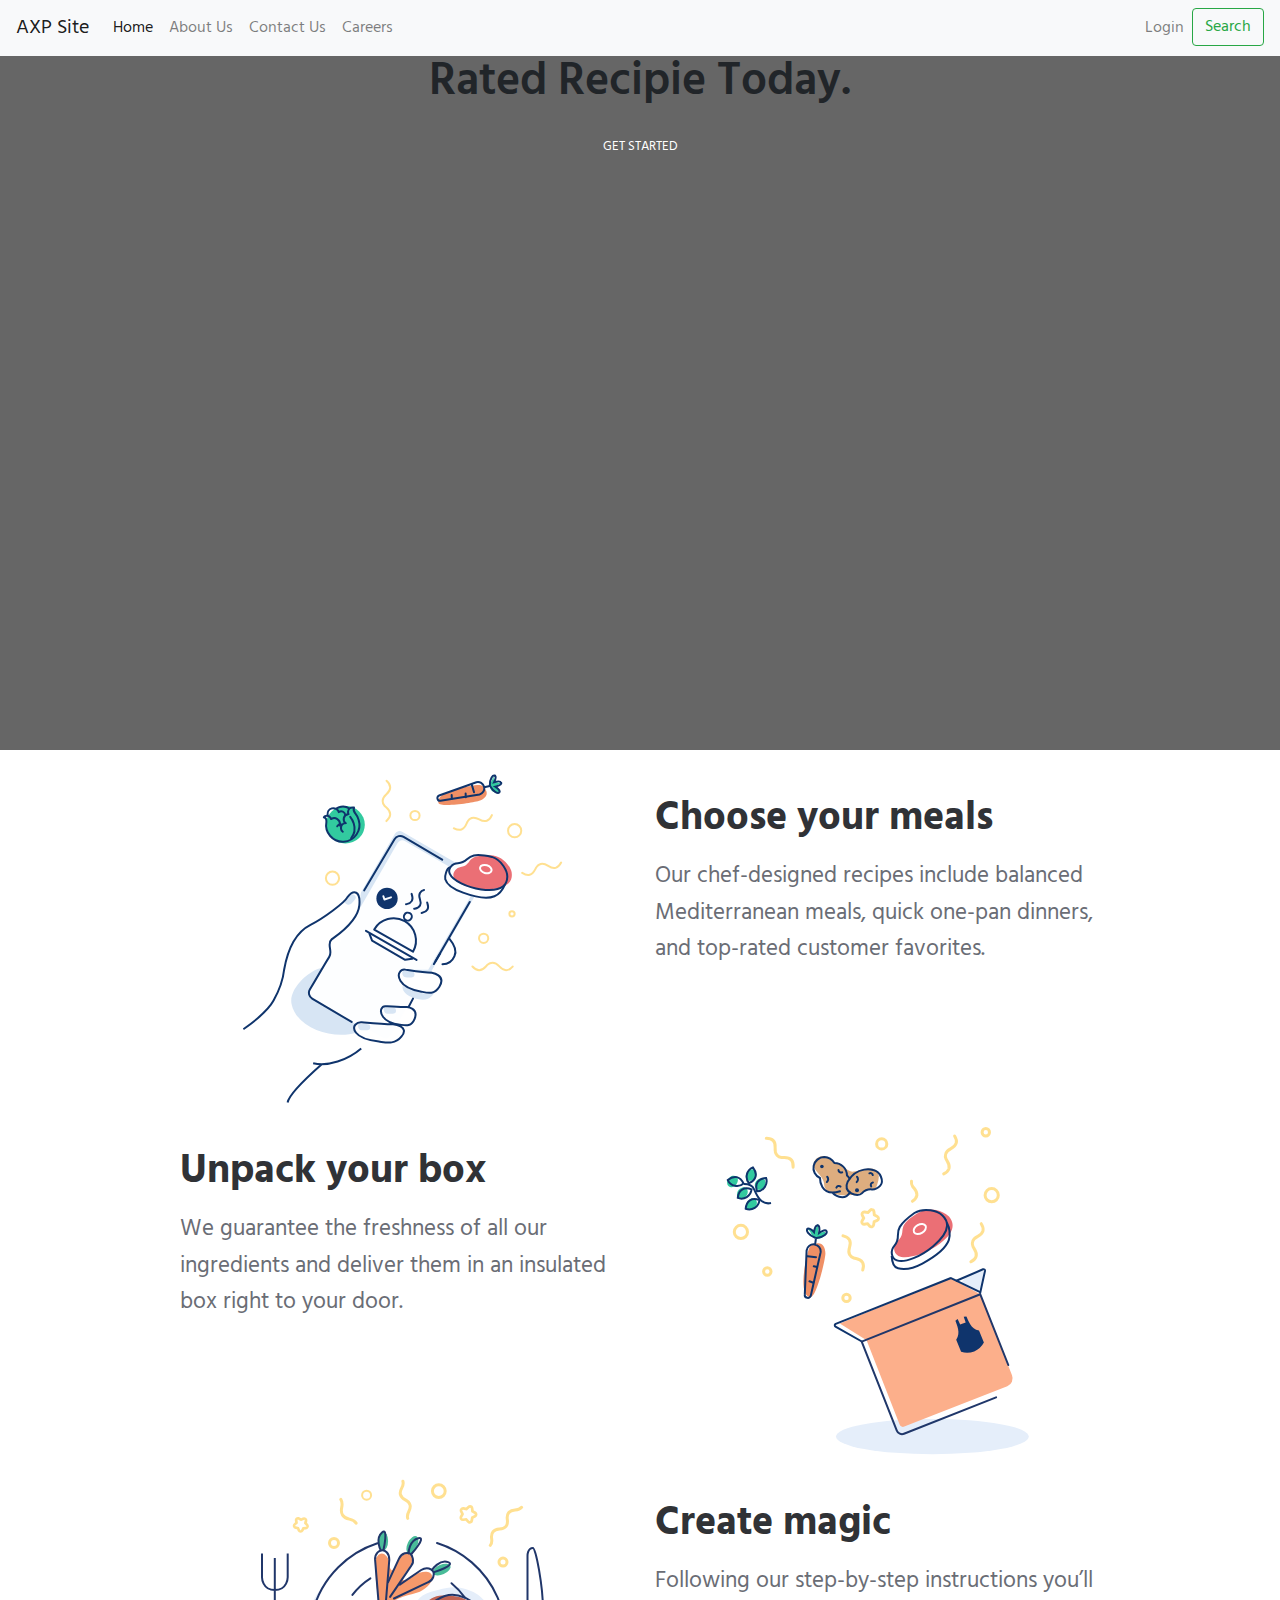
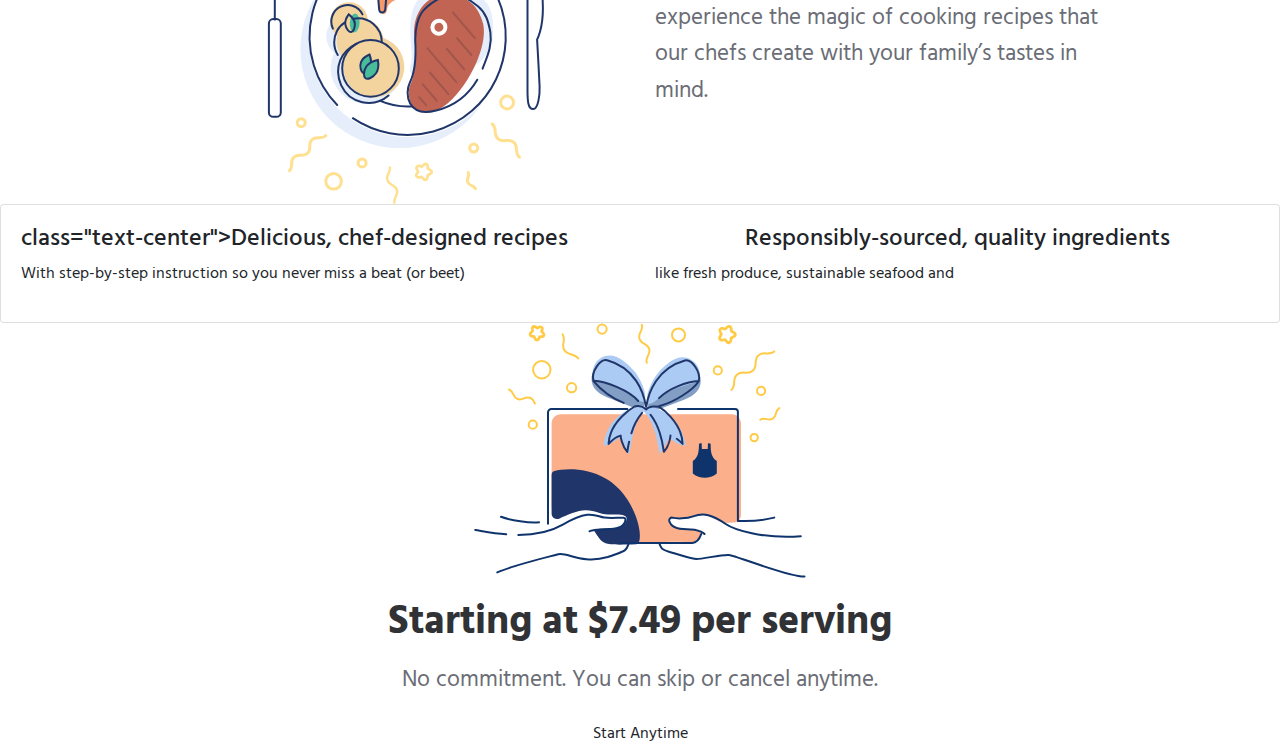
<file: index.html>
<!DOCTYPE html>
<html lang="en">
<head>
	<meta charset="UTF-8">
	<title>A Landing Page</title>
	<link rel="stylesheet" href="./css/bootstrap.min.css">
	<link rel="stylesheet" href="./css/landing.css">
</head>
<body>
	<header class="header__section">
		<nav class="navbar navbar-expand-lg fixed-top navbar-light bg-light">
		  <a class="navbar-brand" href="#">AXP Site</a>
		  <button class="navbar-toggler" type="button" data-toggle="collapse" data-target="#navbarTogglerDemo02" aria-controls="navbarTogglerDemo02" aria-expanded="false" aria-label="Toggle navigation">
		    <span class="navbar-toggler-icon"></span>
		  </button>
​
		  <div class="collapse navbar-collapse" id="navbarTogglerDemo02">
		    <ul class="navbar-nav mr-auto mt-2 mt-lg-0">
			    <li class="nav-item active">
			       <a class="nav-link" href="#">Home <span class="sr-only">(current)</span></a>
			    </li>
			    <li class="nav-item">
			       <a class="nav-link" href="#">About Us</a>
			    </li>
			    <li class="nav-item">
			       <a class="nav-link" href="#" tabindex="-1" aria-disabled="true">Contact Us</a>
			    </li>
			    <li class="nav-item">
			       <a class="nav-link" href="#" tabindex="-1" aria-disabled="true">Careers</a>
			    </li>
		    </ul>
		    <ul class="navbar-nav ml-auto">
		    	<li class="nav-item">
		    		<a href="#" class="nav-link">Login</a>
		    	</li>
		    	<li class="nav-item">
		    		<a href="#"><button class="btn btn-outline-success my-2 my-sm-0" type="submit">Search</button></a>
		    	</li>
		    </ul>
		  </div>
		</nav>
		<div class="welcome__section">
			<div class="container">
				<h1 class="text-center">Order Our Top <br> Rated Recipie Today.</h1>
				<p class="text-center"><button class="btn btn-orange">GET STARTED</button></p>
			</div>
		</div>
	</header>
	<section>
		<main class="what_we_do">
			<div class="container">
				<div class="row mt-4">
					<div class="col"></div>
					<div class="col-md-5 col-lg-5 col-sm-5 col-12">
						<img src="./img/findmeal.svg" alt="Find Meal" class="m-auto d-block">
					</div>
					<div class="col-md-5 col-lg-5 col-sm-5 col-12">
						<h3>Choose your meals</h3>
						<p>Our chef-designed recipes include balanced Mediterranean meals, quick one-pan dinners, and top-rated customer favorites.</p>
					</div>
					<div class="col"></div>
				</div>
				<div class="row mt-4">
					<div class="col"></div>
					<div class="col-md-5 col-lg-5 col-sm-5 col-12">
						<h3>Unpack your box</h3>
						<p>We guarantee the freshness of all our ingredients and deliver them in an insulated box right to your door.</p>
					</div>
					<div class="col-md-5 col-lg-5 col-sm-5 col-12">
						<img src="./img/unpack_box.svg" alt="Unpack Box" class="m-auto d-block">
					</div>
					<div class="col"></div>
				</div>
				<div class="row mt-4">
					<div class="col"></div>
					<div class="col-md-5 col-lg-5 col-sm-5 col-12">
						<img src="./img/magic.svg" alt="Magic" class="m-auto d-block">
					</div>
					<div class="col-md-5 col-lg-5 col-sm-5 col-12">
						<h3>Create magic</h3>
						<p>Following our step-by-step instructions you’ll experience the magic of cooking recipes that our chefs create with your family’s tastes in mind.</p>
					</div>
					<div class="col"></div>
				</div>
			</div>
		</main>
		<main class="inside_apron-box">
			<div class="containner">
				<div class="inside__apron-wrapper">
					<div class="card">
						<div class="card-body">
							<div class="row">
								<div class="col-md-6">
									<h4>class="text-center">Delicious, chef-designed recipes</h4>
									<p>With step-by-step instruction so you never miss a beat (or beet)</p> 
								</div>
								<div class="col-md-6">
									<h4 class="text-center"> Responsibly-sourced, quality ingredients</h4>
									<p>like fresh produce, sustainable seafood and  
			
		</main>
		<main class="start_serving">
			<div class="container">
				 <div class="row justify-content-center">
				 	<div class="col-md-6 text-center">
				 		<img src="./img/gift.svg" alt="Gift" class="m-auto d-block">
				 		<h3>Starting at $7.49 per serving</h3>
				 		<p>No commitment. You can skip or cancel anytime.</p>
				 		<button class="btn btn-orange m-auto d-block">Start Anytime</button>
				 	</div>
				 </div>
			</div>
		</main>
	</section>
	<footer>
		
	</footer>
</body>
</html>
</file>
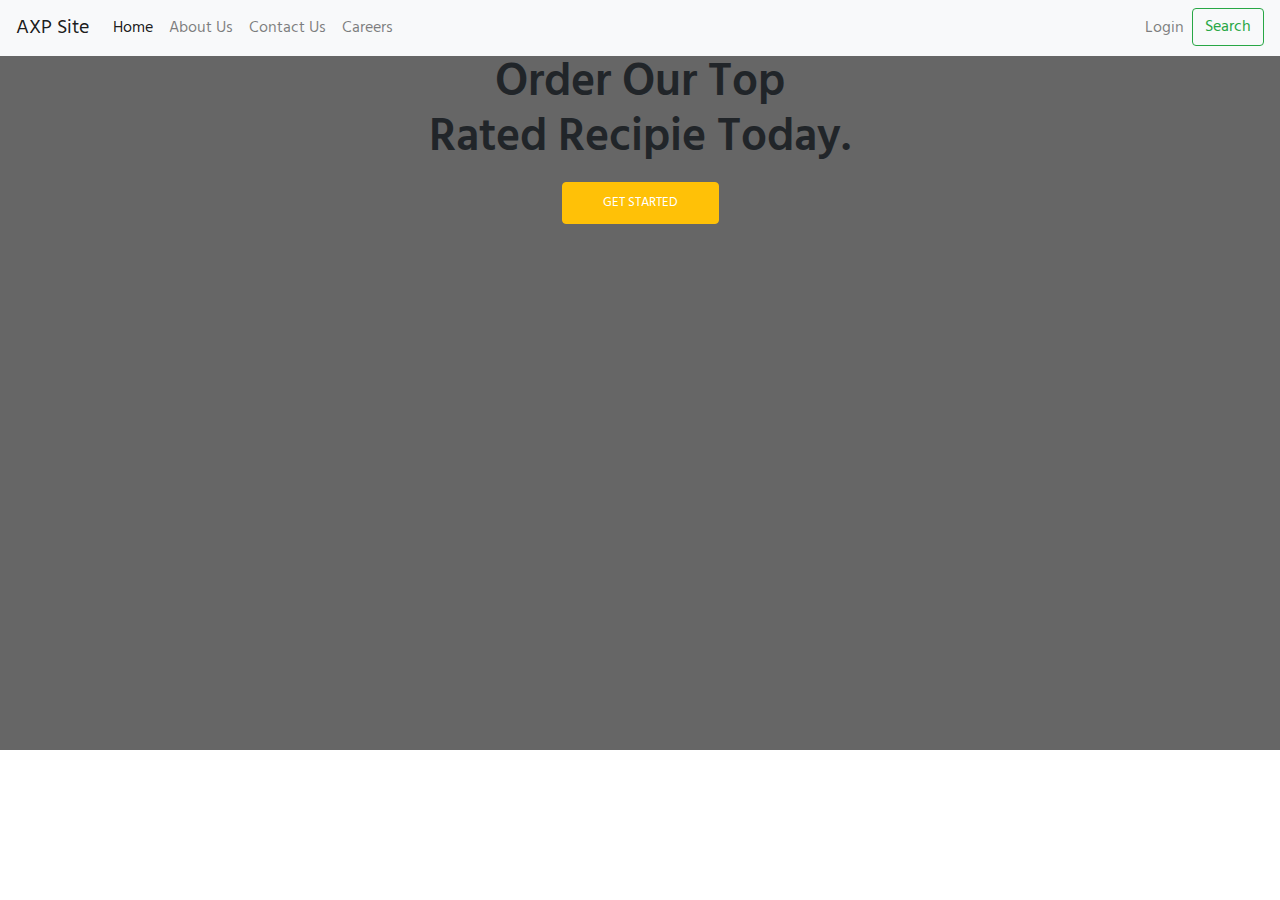
<file: landing.html>
<!DOCTYPE html>
<html lang="en">
<head>
	<meta charset="UTF-8">
	<title>A Landing Page</title>
	<link rel="stylesheet" href="./css/bootstrap.min.css">
	<link rel="stylesheet" href="./css/landing.css">
</head>
<body>
	<header class="header__section">
		<nav class="navbar navbar-expand-lg navbar-light bg-light">
		  <a class="navbar-brand" href="#">AXP Site</a>
		  <button class="navbar-toggler" type="button" data-toggle="collapse" data-target="#navbarTogglerDemo02" aria-controls="navbarTogglerDemo02" aria-expanded="false" aria-label="Toggle navigation">
		    <span class="navbar-toggler-icon"></span>
		  </button>
​
		  <div class="collapse navbar-collapse" id="navbarTogglerDemo02">
		    <ul class="navbar-nav mr-auto mt-2 mt-lg-0">
		      <li class="nav-item active">
		        <a class="nav-link" href="#">Home <span class="sr-only">(current)</span></a>
		      </li>
		      <li class="nav-item">
		        <a class="nav-link" href="#">About Us</a>
		      </li>
		      <li class="nav-item">
		        <a class="nav-link" href="#" tabindex="-1" aria-disabled="true">Contact Us</a>
		      </li>
		      <li class="nav-item">
		        <a class="nav-link" href="#" tabindex="-1" aria-disabled="true">Careers</a>
		      </li>
		    </ul>
		    <ul class="navbar-nav ml-auto">
		    	<li class="nav-item">
		    		<a href="#" class="nav-link">Login</a>
		    	</li>
		    	<li class="nav-item">
		    		<a href="#"><button class="btn btn-outline-success my-2 my-sm-0" type="submit">Search</button></a>
		    	</li>
		    </ul>
		  </div>
		</nav>
		<div class="welcome__section">
			<div class="container">
				<h1 class="text-center">Order Our Top <br> Rated Recipie Today.</h1>
				<p class="text-center"><button class="btn btn-warning">GET STARTED</button></p>
			</div>
		</div>
	</header>
	<section>
		
	</section>
	<footer>
		
	</footer>
</body>
</html>
</file>
<file: css/landing.css>
@import url('https://fonts.googleapis.com/css?family=Hind:300,400,500,600,700&display=swap');
*{
	margin:0;
	padding: 0;
	box-sizing: border-box;
}
:root{
	--theme-orange:#f26226;
	--theme-dark:#303236;
}
​
::selection {
  background: var(--theme-orange);
  color: #fff;
  /* WebKit/Blink Browsers */
}
​
::-moz-selection {
  background: var(--theme-orange);
  color: #fff;
  /* Gecko Browsers */
}
/*::placeholder { color: #c5c5c5 !important; font-weight: 300 !important }*/
​
/*General properties*/
​
.btn-orange{
	background: var(--theme-orange);
	border:1px solid var(--theme-orange);
}
body{
	font-family: 'Hind', sans-serif;
}
/*//////////////////*/
.header__section{
	background-image: url(https://images.pexels.com/photos/1418355/pexels-photo-1418355.jpeg?auto=compress&cs=tinysrgb&dpr=2&h=750&w=1260);
    height: 750px;
    background-size: cover;
    background-blend-mode: overlay;
    background-position: top;
    background-color: #0009;
}
​
.header__section .welcome__section{
	display: flex;
	align-items: center;
	justify-content: center;
	height: 700px;
	color: #fff;
}
.header__section .welcome__section h1{
	font-weight: 600;
	margin-bottom:1rem;
	font-size: 46px;
}
.header__section .welcome__section button{
	color: #fff;
	font-size: 13px;
	padding: 10px 40px;
}
​
​
/*What we do setion*/
.what_we_do{
	margin-top:4.7rem;
}
.what_we_do h3{
	font-size: 40px;
	font-weight: 800;
	margin-top: 1.3rem;
	color: var(--theme-dark);
	margin-bottom: 1rem;
}
.what_we_do p{
	font-size: 23px;
	color: #6a6d75;
	line-height: 1.6;
}
​
​
/*///////////*/
​
/*Start Serving*/
.start_serving{
	margin-top: 4.7rem;
​
}
.start_serving h3{
	font-size: 40px;
	font-weight: 800;
	margin-top: 1.3rem;
	color: var(--theme-dark);
	margin-bottom: 1rem;
}
.start_serving p{
	font-size: 23px;
	color: #6a6d75;
	line-height: 1.6;
}
@import url('https://fonts.googleapis.com/css?family=Hind:300,400,500,600,700&display=swap');
*{
	margin:0;
	padding: 0;
	box-sizing: border-box;
}
:root{
	--theme-orange:#f26226;
	--theme-dark:#303236;
}
​
::selection {
  background: var(--theme-orange);
  color: #fff;
  /* WebKit/Blink Browsers */
}
​
::-moz-selection {
  background: var(--theme-orange);
  color: #fff;
  /* Gecko Browsers */
}
::placeholder { color: #c5c5c5 !important; font-weight: 300 !important }
​
/*General properties*/
​
.btn-orange{
	background: var(--theme-orange);
	border:1px solid var(--theme-orange);
}
body{
	font-family: 'Hind', sans-serif;
}
/*//////////////////*/
.header__section{
	background-image: url(https://images.pexels.com/photos/1418355/pexels-photo-1418355.jpeg?auto=compress&cs=tinysrgb&dpr=2&h=750&w=1260);
    height: 750px;
    background-size: cover;
    background-blend-mode: overlay;
    background-position: top;
    background-color: #0009;
}
​
.header__section .welcome__section{
	display: flex;
	align-items: center;
	justify-content: center;
	height: 700px;
	color: #fff;
}
.header__section .welcome__section h1{
	font-weight: 600;
	margin-bottom:1rem;
	font-size: 46px;
}
.header__section .welcome__section button{
	color: #fff;
	font-size: 13px;
	padding: 10px 40px;
}
​
​
/*What we do setion*/
.what_we_do{
	margin-top:4.7rem;
}
.what_we_do h3{
	font-size: 40px;
	font-weight: 800;
	margin-top: 1.3rem;
	color: var(--theme-dark);
	margin-bottom: 1rem;
}
.what_we_do p{
	font-size: 23px;
	color: #6a6d75;
	line-height: 1.6;
}
​
​
/*///////////*/
​
/*Start Serving*/
.start_serving{
	margin-top: 4.7rem;
​
}
.start_serving h3{
	font-size: 40px;
	font-weight: 800;
	margin-top: 1.3rem;
	color: var(--theme-dark);
	margin-bottom: 1rem;
}
.start_serving p{
	font-size: 23px;
	color: #6a6d75;
	line-height: 1.6;
}
</file>
